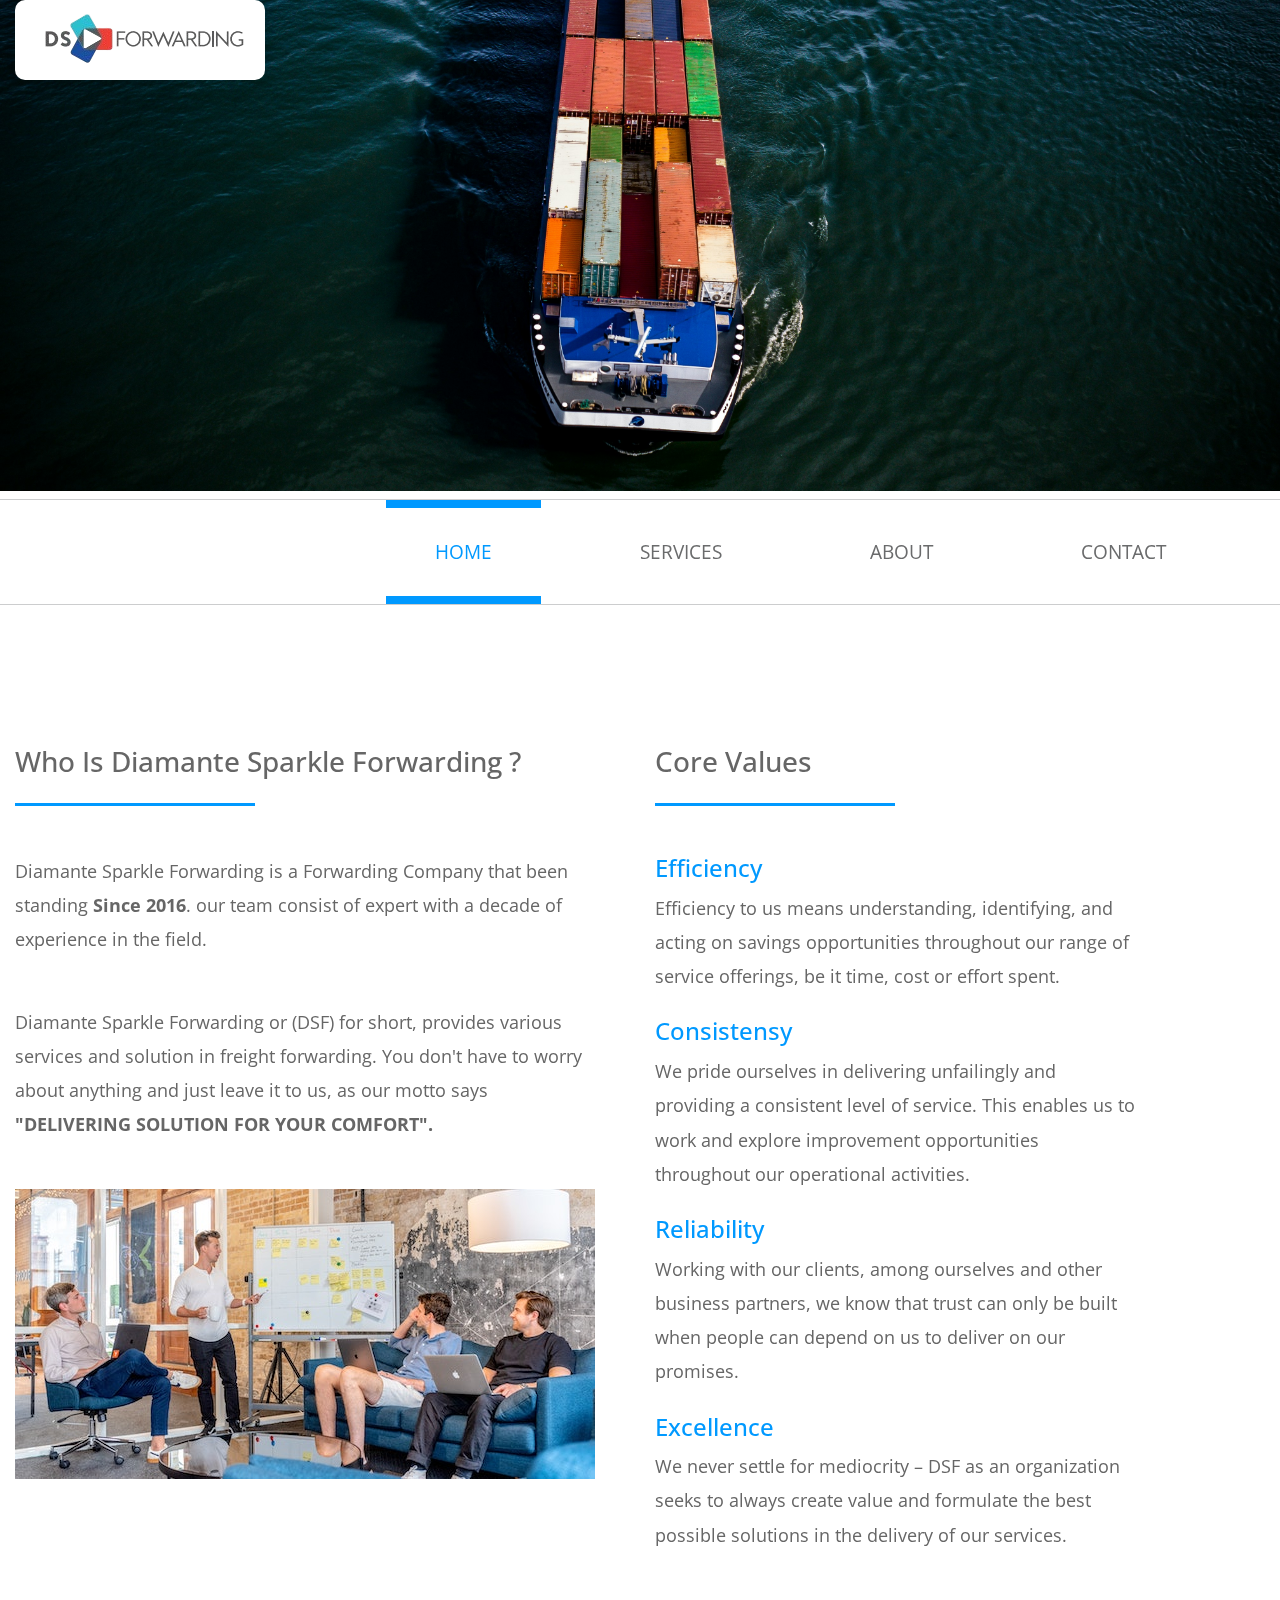
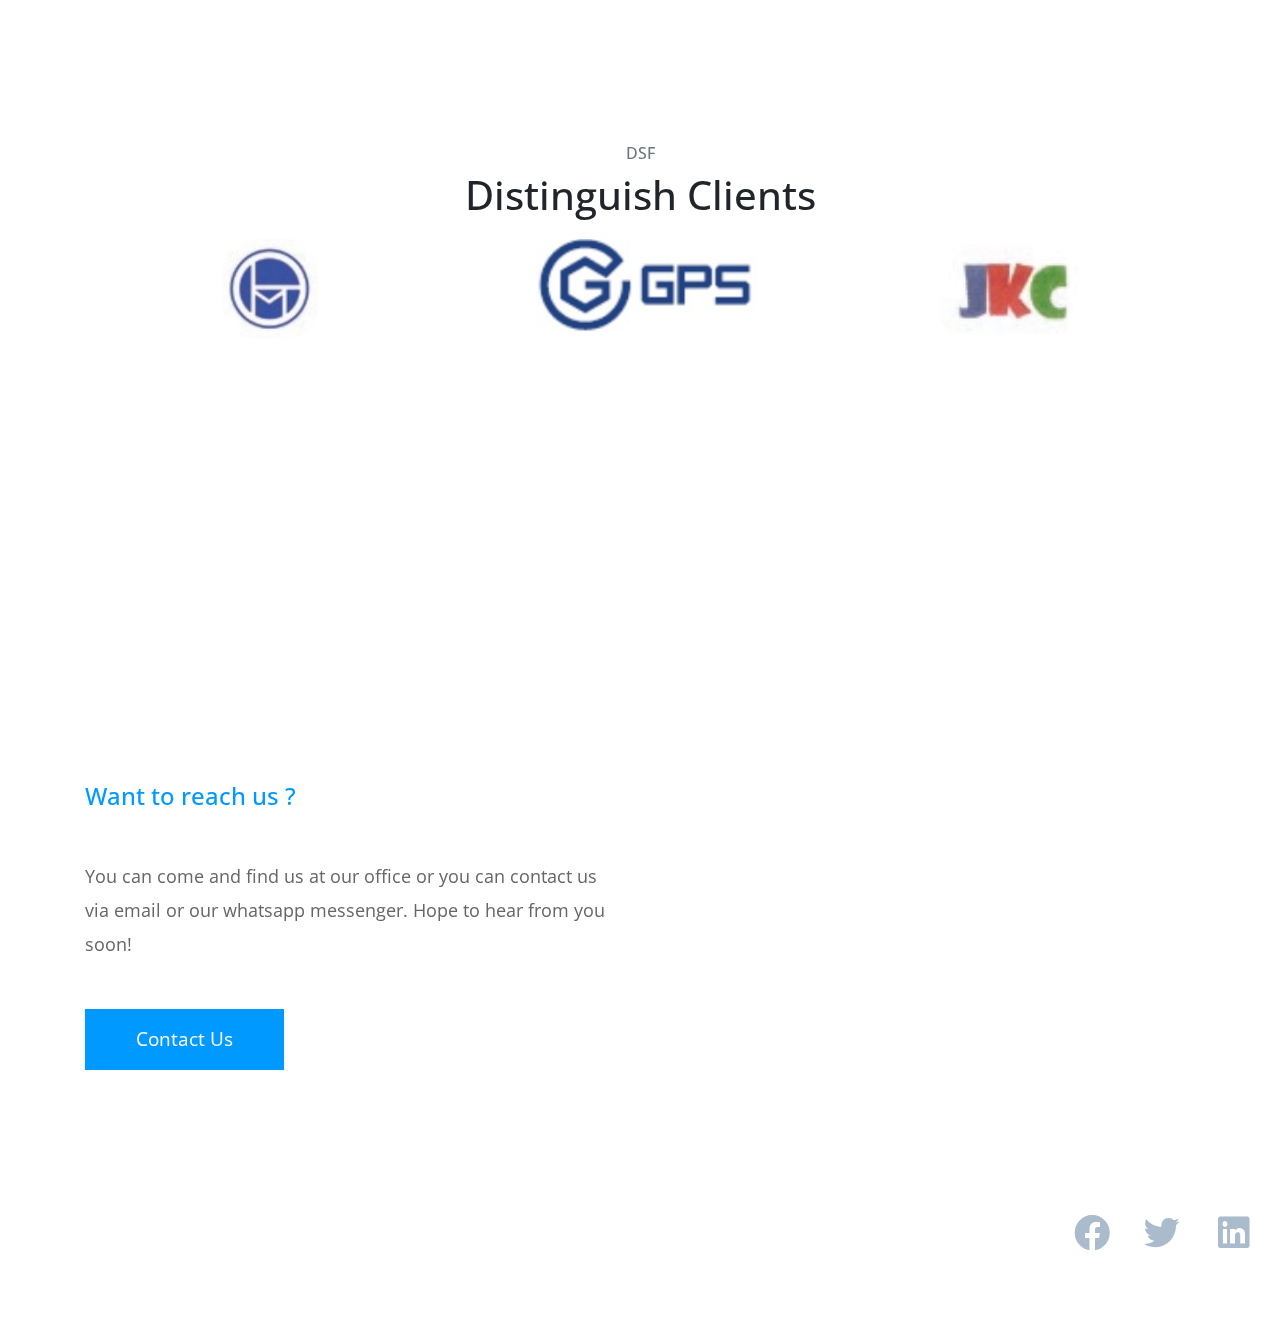
<file: index.html>
<!DOCTYPE html>
<html lang="en">

<head>
    <meta charset="UTF-8">
    <meta name="viewport" content="width=device-width, initial-scale=1.0">
    <meta http-equiv="X-UA-Compatible" content="ie=edge">
    <title>Diamante Sparkle Forwarding</title>
    <link href="https://fonts.googleapis.com/css?family=Open+Sans" rel="stylesheet" /> 
    <link href="css/bootstrap.min.css" rel="stylesheet" /> 
    <link href="fontawesome/css/all.min.css" rel="stylesheet" /> 
    <link href="css/style.css" rel="stylesheet" />
    <link rel="icon" type="image/png" href="logotitledsf.png">
    <link rel="stylesheet" href="https://cdnjs.cloudflare.com/ajax/libs/OwlCarousel2/2.3.4/assets/owl.carousel.min.css">
    <link rel="stylesheet" href="https://cdnjs.cloudflare.com/ajax/libs/OwlCarousel2/2.3.4/assets/owl.theme.default.min.css">
    <script src="https://cdnjs.cloudflare.com/ajax/libs/OwlCarousel2/2.3.4/owl.carousel.min.js"></script>
</head>
<body>
    <div id="parallax-1" class="parallax-window" data-parallax="scroll" data-image-src="img/bgfreight.jpg">
        <div class="container-fluid">
            <div class="row">
                <div class="col-12">
                    <div class="tm-logo">
                        <img src="img/logodsf.png" alt="Diamante Sparkle Forwarding" class="mr-2" />
                        <span class="text-uppercase tm-logo-text"></span>
                    </div>
                </div>
            </div>
        </div>
    </div>
    <div class="tm-nav-container-outer">
        <div class="container-fluid">
            <div class="row">
                <div class="col-12">
                    <nav class="navbar navbar-expand-lg" id="tm-main-nav">
                        <button class="navbar-toggler toggler-example" type="button" data-toggle="collapse" data-target="#navbar-nav" 
                            aria-controls="navbar-nav" aria-expanded="false" aria-label="Toggle navigation">
                            <span class="dark-blue-text"><i class="fas fa-bars"></i></span>
                        </button>
                        <div class="collapse navbar-collapse tm-nav" id="navbar-nav">
                            <ul class="navbar-nav ml-auto">
                                <li class="nav-item active">
                                    <a class="nav-link tm-nav-link" href="#">Home <span class="sr-only">(current)</span></a>
                                </li>
                                <li class="nav-item">
                                    <a class="nav-link tm-nav-link" href="services.html">Services</a>
                                </li>
                                <li class="nav-item">
                                    <a class="nav-link tm-nav-link" href="about.html">About</a>
                                </li>
                                <li class="nav-item">
                                    <a class="nav-link tm-nav-link" href="contact.html">Contact</a>
                                </li>
                            </ul>                            
                        </div>                        
                    </nav>
                </div>
            </div>
        </div>
    </div>

    <div class="container-fluid mt-7">
        <div class="row mb-6">
            <section class="col-lg-6 mb-lg-0 mb-5">
                <div class="tm-intro">
                    <h3 class="tm-title-gray mb-4">Who Is Diamante Sparkle Forwarding ?</h3>
                    <hr class="mb-5 tm-hr">
                    <p class="mb-5">Diamante Sparkle Forwarding is a Forwarding Company that been standing <b>Since 2016</b>. our team consist of expert with a decade of experience in the field.</p>
                    <p class="mb-5">Diamante Sparkle Forwarding or (DSF) for short, provides various services and solution in freight forwarding. You don't have to worry about anything and just leave it to us, as our motto says <b>"DELIVERING SOLUTION FOR YOUR COMFORT".</b></p>
                    <img src="img/biz-oriented-1.jpg" alt="Company Background Image" class="img-fluid tm-mb-3">
                </div>
            </section>
            <section class="col-lg-6">
                <h3 class="tm-title-gray mb-4">Core Values</h3>
                <hr class="mb-5 tm-hr">
                <div class="tm-strategy-box mb-2">
                    <div>
                        <h4 class="tm-text-primary">Efficiency</h4>
                        <p class="tm-strategy-text">Efficiency to us means understanding,
                            identifying, and acting on savings
                            opportunities throughout our range
                            of service offerings, be it time,
                            cost or effort spent.</p>
                    </div>
                </div>
                <div class="tm-strategy-box mb-2">
                    <div>
                        <h4 class="tm-text-primary">Consistensy</h4>
                        <p class="tm-strategy-text">We pride ourselves in delivering
                            unfailingly and providing a consistent
                            level of service. This enables us to work
                            and explore improvement opportunities
                            throughout our operational activities.</p>
                    </div>
                </div>
                <div class="tm-strategy-box mb-2">
                    <div>
                        <h4 class="tm-text-primary">Reliability</h4>
                        <p class="tm-strategy-text">Working with our clients, among
                            ourselves and other business partners,
                            we know that trust can only be built
                            when people can depend on us to
                            deliver on our promises. </p>
                    </div>
                </div>
                <div class="tm-strategy-box mb-2">
                    <div>
                        <h4 class="tm-text-primary">Excellence</h4>
                        <p class="tm-strategy-text">We never settle for mediocrity – DSF
                            as an organization seeks to always
                            create value and formulate the best
                            possible solutions in the delivery of
                            our services.</p>
                    </div>
                </div>
            </section>
        </div>
        <!-- testimonial -->
        <div class="row mb-7">
            <div class="container py-5">
              <div class="text-center">
                <h6 class="text-secondary text-uppercase">DSF</h6>
                <h1 class="mb-0">Distinguish Clients</h1>
              </div>
              <div class="owl-carousel testimonial-carousel">
                <div class="testimonial-item">
                  <img src="img/testimonial-1.jpg" alt="Testimonial 1">
                </div>
                <div class="testimonial-item">
                  <img src="img/testimonial-2.jpg" alt="Testimonial 2">
                </div>
                <div class="testimonial-item">
                  <img src="img/testimonial-3.jpg" alt="Testimonial 3">
                </div>
                <div class="testimonial-item">
                  <img src="img/testimonial-4.jpg" alt="Testimonial 4">
                </div>
                <div class="testimonial-item">
                  <img src="img/testimonial-5.jpg" alt="Testimonial 5">
                </div>
                <div class="testimonial-item">
                  <img src="img/testimonial-6.jpg" alt="Testimonial 6">
                </div>
                <div class="testimonial-item">
                  <img src="img/testimonial-7.jpg" alt="Testimonial 7">
                </div>
                <div class="testimonial-item">
                    <img src="img/testimonial-8.jpg" alt="Testimonial 8">
                </div>
                <div class="testimonial-item">
                    <img src="img/testimonial-9.jpg" alt="Testimonial 9">
                </div>
                <div class="testimonial-item">
                    <img src="img/testimonial-10.jpg" alt="Testimonial 10">
                </div>
                <div class="testimonial-item">
                    <img src="img/testimonial-11.jpg" alt="Testimonial 11">
                </div>
                <div class="testimonial-item">
                    <img src="img/testimonial-12.jpg" alt="Testimonial 12">
                </div>
              </div>
            </div>
          </div>
    </div>

    <div id="parallax-2" class="parallax-window parallax-window-2" data-parallax="scroll"
        data-image-src="img/bgparalax1.jpg">
        <div class="container-fluid">
            <div class="row">
                <div class="col-12">
                    <div class="tm-overlay tm-bg-white">
                        <h4 class="tm-text-primary mb-5">Want to reach us ?</h4>
                        <p class="mb-5">You can come and find us at our office or you can contact us via email or our whatsapp messenger. Hope to hear from you soon!</p>
                        <a href="contact.html" class="btn btn-primary">Contact Us</a>
                    </div>
                </div>
            </div>
        </div>
    </div>

    <footer class="container-fluid">
        <div class="row">
            <p class="col-lg-9 col-md-8 mb-5 mb-md-0">
                   <span class="tm-text-primary"></span> <a rel="nofollow" target="_parent" href="https://templatemo.com" class="tm-link-primary"></a>
            </p>
            <div class="col-lg-3 col-md-4 text-right">
                <a rel="nofollow" target="_blank" href="https://fb.com/templatemo" class="tm-social-link">
                    <i class="fab fa-facebook fa-2x tm-social-icon"></i>
                </a>
                <a href="https://twitter.com" class="tm-social-link">
                    <i class="fab fa-twitter fa-2x tm-social-icon"></i>
                </a>
                <a href="https://linkedin.com" class="tm-social-link">
                    <i class="fab fa-linkedin fa-2x tm-social-icon"></i>
                </a>
            </div>
        </div>
    </footer>

    <script src="js/jquery-3.4.1.min.js"></script>
    <script src="js/bootstrap.min.js"></script>
    <script src="js/parallax.min.js"></script> <!-- https://pixelcog.github.io/parallax.js/ -->
    <script src="js/script.js"></script>
    <script src="js/owl.carousel.min.js"></script>
    <script>
        $(document).ready(function () {
            $('#parallax-1').parallax({ imageSrc: 'img/biz-oriented-header.jpg' });
            $('#parallax-2').parallax({ imageSrc: 'img/biz-oriented-footer.jpg' });
            $(".testimonial-carousel").owlCarousel({
                autoplay: true,
                smartSpeed: 1000,
                center: true,
                dots: true,
                loop: true,
                responsive: {
                    0:{
                        items:1
                    },
                    768:{
                        items:2
                    },
                    992:{
                        items:3
                    }
                }
            });
        });
    </script>
</body>

</html>
</file>
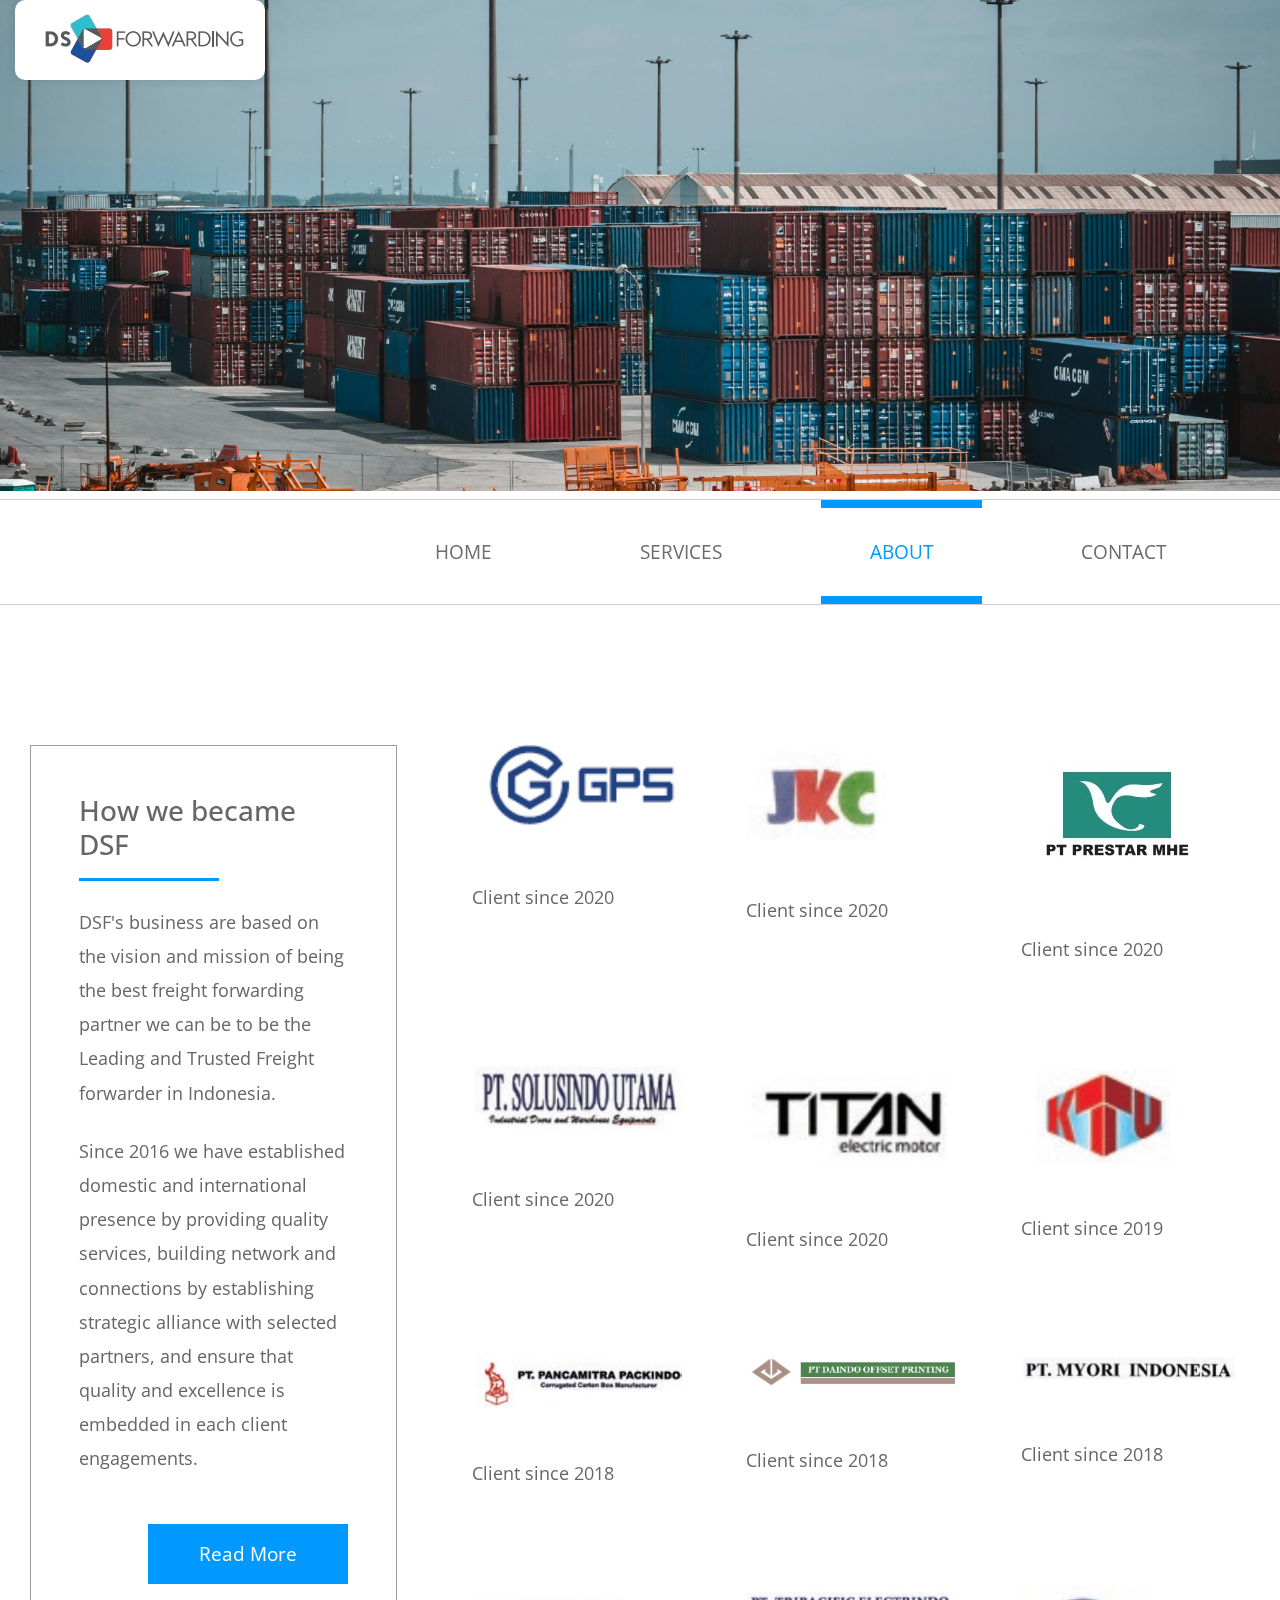
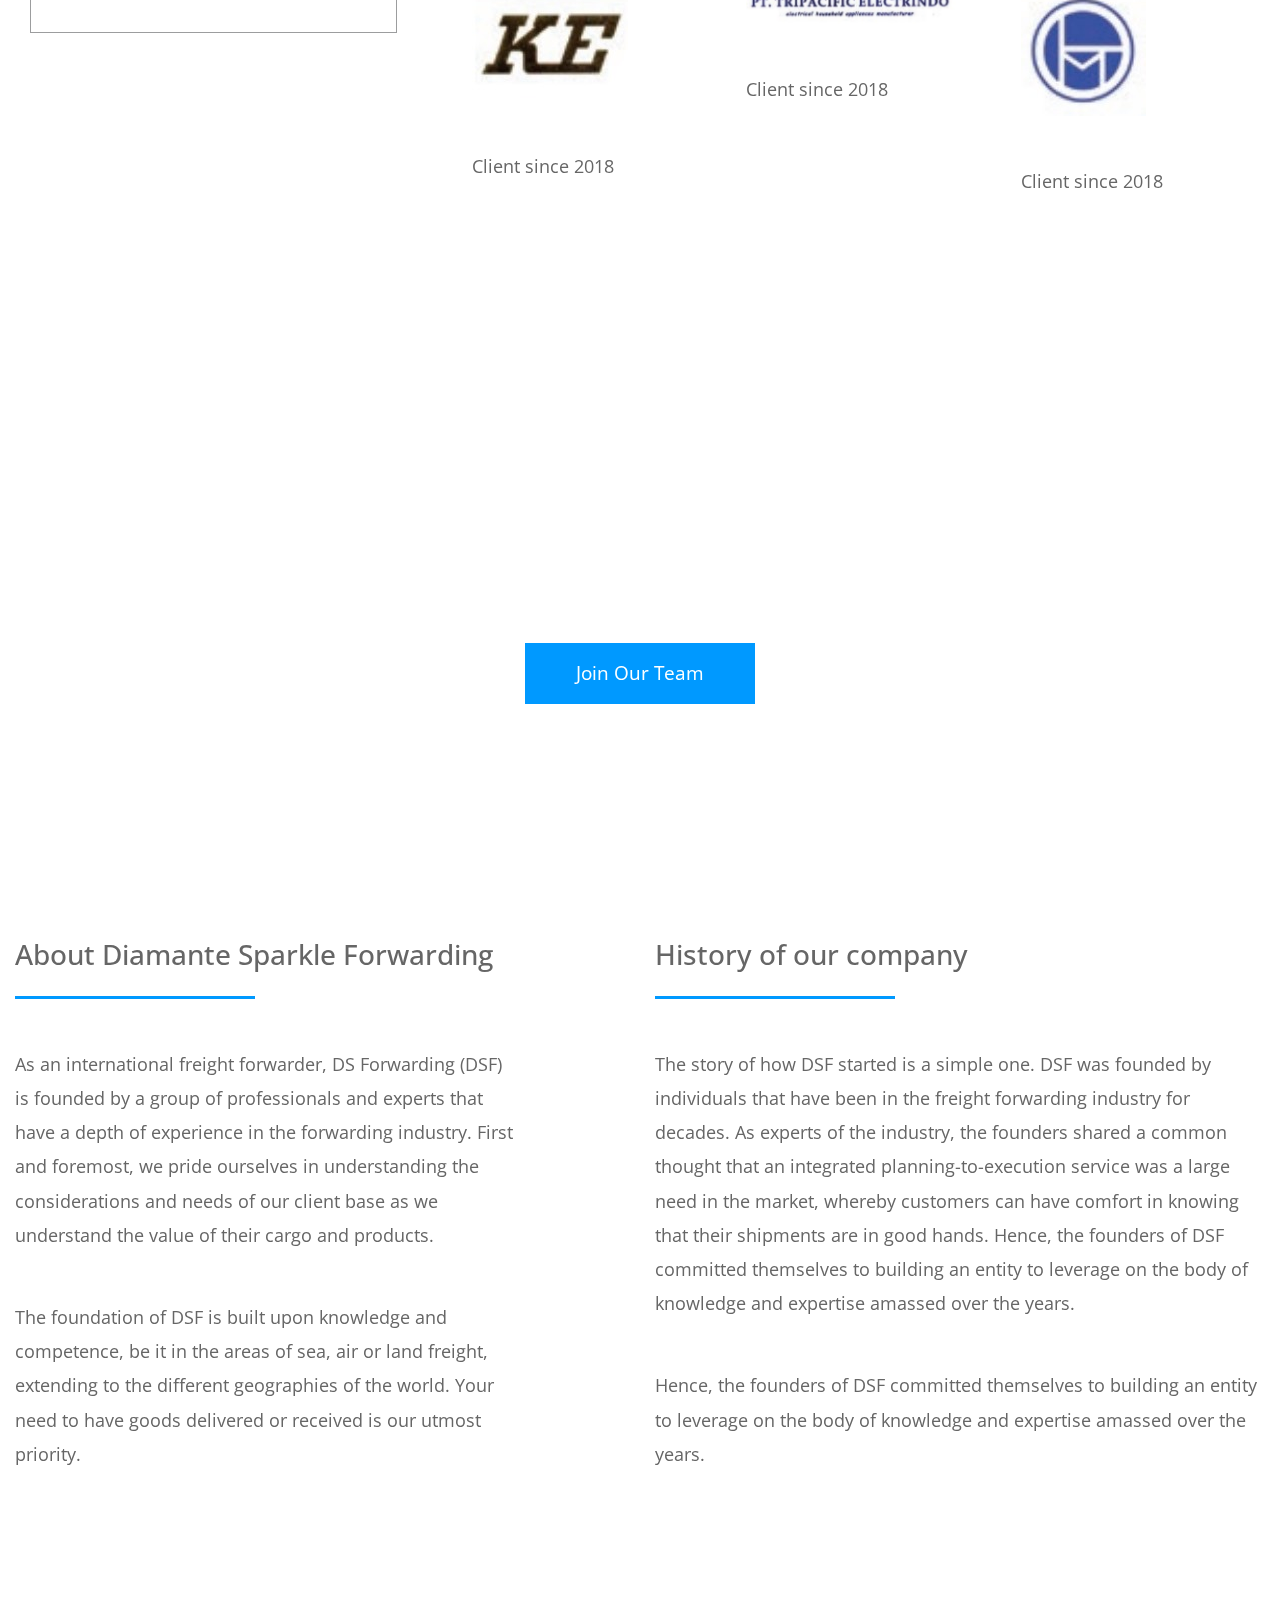
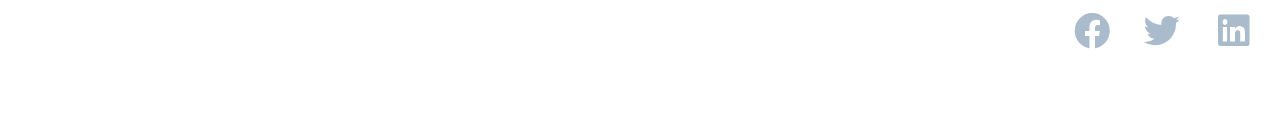
<file: about.html>
<!DOCTYPE html>
<html lang="en">

<head>
    <meta charset="UTF-8">
    <meta name="viewport" content="width=device-width, initial-scale=1.0">
    <meta http-equiv="X-UA-Compatible" content="ie=edge">
    <title>Diamante Sparkle Forwarding</title>
    <link href="https://fonts.googleapis.com/css?family=Open+Sans:300,400,600" rel="stylesheet" /> <!-- https://fonts.google.com/ -->    
    <link href="css/bootstrap.min.css" rel="stylesheet" /> <!-- https://getbootstrap.com/ -->
    <link href="fontawesome/css/all.min.css" rel="stylesheet" /> <!-- https://fontawesome.com/ -->
    <link href="css/style.css" rel="stylesheet" />
    <link rel="icon" type="image/png" href="logotitledsf.png">
    <link rel="stylesheet" href="https://cdnjs.cloudflare.com/ajax/libs/OwlCarousel2/2.3.4/assets/owl.carousel.min.css">
    <link rel="stylesheet" href="https://cdnjs.cloudflare.com/ajax/libs/OwlCarousel2/2.3.4/assets/owl.theme.default.min.css">
    <script src="https://cdnjs.cloudflare.com/ajax/libs/OwlCarousel2/2.3.4/owl.carousel.min.js"></script>
</head>

<body>
    <div id="parallax-1" class="parallax-window" data-parallax="scroll" data-image-src="img/bgfreight3.jpg">
        <div class="container-fluid">
            <div class="row">
                <div class="col-12">
                    <div class="tm-logo">
                        <img src="img/logodsf.png" alt="Diamante Sparkle Forwarding" class="mr-2" />
                        <span class="text-uppercase tm-logo-text"></span>
                    </div>
                </div>
            </div>
        </div>
    </div>
    <div class="tm-nav-container-outer">
        <div class="container-fluid">
            <div class="row">
                <div class="col-12">
                    <nav class="navbar navbar-expand-lg" id="tm-main-nav">
                        <button class="navbar-toggler toggler-example" type="button" data-toggle="collapse"
                            data-target="#navbar-nav" aria-controls="navbar-nav" aria-expanded="false"
                            aria-label="Toggle navigation">
                            <span class="dark-blue-text"><i class="fas fa-bars"></i></span>
                        </button>
                        <div class="collapse navbar-collapse tm-nav" id="navbar-nav">
                            <ul class="navbar-nav ml-auto">
                                <li class="nav-item">
                                    <a class="nav-link tm-nav-link" href="index.html">Home</a>
                                </li>
                                <li class="nav-item">
                                    <a class="nav-link tm-nav-link" href="services.html">Services</a>
                                </li>
                                <li class="nav-item active">
                                    <a class="nav-link tm-nav-link" href="about.html">About <span class="sr-only">(current)</span></a>
                                </li>
                                <li class="nav-item">
                                    <a class="nav-link tm-nav-link" href="contact.html">Contact</a>
                                </li>
                            </ul>
                        </div>
                    </nav>
                </div>
            </div>
        </div>
    </div>
    <div class="container-fluid mt-7">
        <div class="row mb-4">
          <div class="col-lg-4 mb-8 tm-px-3">
            <div class="tm-box-bordered p-5">
              <h3 class="tm-title-gray mb-3">How we became DSF</h3>
              <hr class="mb-4 tm-hr tm-hr-s">
              <p class="mb-4">DSF's business are based on the  vision and mission of being the best freight forwarding partner we can be
                to be the Leading and Trusted Freight forwarder in Indonesia.</p>
              <p class="mb-5">Since 2016 we have established domestic and international presence by providing quality services, 
                building network and connections by establishing strategic alliance with selected partners, 
                and ensure that quality and excellence is embedded in each client engagements.</p>
              <div class="text-right">
                <a href="dsfcompro.pdf" target="_blank" class="btn btn-primary">Read More</a>
              </div>
            </div>
          </div>
          <div class="col-lg-8 mb-8 tm-px-3">
            <div class="row">
              <div class="col-lg-4 col-md-6 mb-8 tm-px-3">
                <figure class="tm-about-person-layout">
                  <img src="img/testimonial-1.jpg" alt="Image" class="img-fluid mb-5">
                  <figcaption>
                    <p>Client since 2020</p>
                  </figcaption>
                </figure>
              </div>
              <div class="col-lg-4 col-md-6 mb-8 tm-px-3">
                <figure class="tm-about-person-layout">
                  <img src="img/testimonial-2.jpg" alt="Image" class="img-fluid mb-5">
                  <figcaption>
                    <p>Client since 2020</p>
                  </figcaption>
                </figure>
              </div>
              <div class="col-lg-4 col-md-6 mb-8 tm-px-3">
                <figure class="tm-about-person-layout">
                  <img src="img/testimonial-3.jpg" alt="Image" class="img-fluid mb-5">
                  <figcaption>
                    <p>Client since 2020</p>
                  </figcaption>
                </figure>
              </div>
              <div class="col-lg-4 col-md-6 mb-8 tm-px-3">
                <figure class="tm-about-person-layout">
                  <img src="img/testimonial-4.jpg" alt="Image" class="img-fluid mb-5">
                  <figcaption>
                    <p>Client since 2020</p>
                  </figcaption>
                </figure>
              </div>
              <div class="col-lg-4 col-md-6 mb-8 tm-px-3">
                <figure class="tm-about-person-layout">
                  <img src="img/testimonial-5.jpg" alt="Image" class="img-fluid mb-5">
                  <figcaption>
                    <p>Client since 2020</p>
                  </figcaption>
                </figure>
              </div>
              <div class="col-lg-4 col-md-6 mb-8 tm-px-3">
                <figure class="tm-about-person-layout">
                  <img src="img/testimonial-6.jpg" alt="Image" class="img-fluid mb-5">
                  <figcaption>
                    <p>Client since 2019</p>
                  </figcaption>
                </figure>
              </div>
              <div class="col-lg-4 col-md-6 mb-8 tm-px-3">
                <figure class="tm-about-person-layout">
                  <img src="img/testimonial-7.jpg" alt="Image" class="img-fluid mb-5">
                  <figcaption>
                    <p>Client since 2018</p>
                  </figcaption>
                </figure>
              </div>
              <div class="col-lg-4 col-md-6 mb-8 tm-px-3">
                <figure class="tm-about-person-layout">
                  <img src="img/testimonial-8.jpg" alt="Image" class="img-fluid mb-5">
                  <figcaption>
                    <p>Client since 2018</p>
                  </figcaption>
                </figure>
              </div>
              <div class="col-lg-4 col-md-6 mb-8 tm-px-3">
                <figure class="tm-about-person-layout">
                  <img src="img/testimonial-9.jpg" alt="Image" class="img-fluid mb-5">
                  <figcaption>
                    <p>Client since 2018</p>
                  </figcaption>
                </figure>
              </div>
              <div class="col-lg-4 col-md-6 mb-8 tm-px-3">
                <figure class="tm-about-person-layout">
                  <img src="img/testimonial-10.jpg" alt="Image" class="img-fluid mb-5">
                  <figcaption>
                    <p>Client since 2018</p>
                  </figcaption>
                </figure>
              </div>
              <div class="col-lg-4 col-md-6 mb-8 tm-px-3">
                <figure class="tm-about-person-layout">
                  <img src="img/testimonial-11.jpg" alt="Image" class="img-fluid mb-5">
                  <figcaption>
                    <p>Client since 2018</p>
                  </figcaption>
                </figure>
              </div>
              <div class="col-lg-4 col-md-6 mb-8 tm-px-3">
                <figure class="tm-about-person-layout">
                  <img src="img/testimonial-12.jpg" alt="Image" class="img-fluid mb-5">
                  <figcaption>
                    <p>Client since 2018</p>
                  </figcaption>
                </figure>
              </div>
              <!-- Add more client items here -->
            </div>
          </div>
        </div>
      </div>
    <div id="parallax-3" class="parallax-window parallax-window-2" data-parallax="scroll"
        data-image-src="img/biz-oriented-footer-3.jpg">
        <div class="container-fluid">
            <div class="row">
                <div class="col-12">
                    <div class="tm-overlay p-5 mx-auto text-center">
                        <p class="mb-5 text-white">DS Forwarding is established to
                            fulfill the clients’ shipping needs –
                            with logistics solutions created to
                            deliver the highest degree of
                            comfort, knowing that your
                            shipment is safely on its way.</p>
                        <a href="#" class="btn btn-primary">Join Our Team</a>
                    </div>
                </div>
            </div>
        </div>
    </div>

    <div class="container-fluid mt-7">
        <div class="row">
            <div class="col-lg-5 col-md-6 mb-4">
                <h3 class="tm-title-gray mb-4">About Diamante Sparkle Forwarding</h3>
                <hr class="mb-5 tm-hr">
                <p class="mb-5">
                    As an international freight forwarder, DS Forwarding
                    (DSF) is founded by a group of professionals and
                    experts that have a depth of experience in the
                    forwarding industry. First and foremost, we pride
                    ourselves in understanding the considerations and
                    needs of our client base as we understand the value
                    of their cargo and products.  
                </p>
                <p class="mb-5">
                    The foundation of DSF is built upon knowledge and
competence, be it in the areas of sea, air or land
freight, extending to the different geographies of
the world. Your need to have goods delivered or
received is our utmost priority.
                </p>
            </div>
            <div class="col-lg-6 col-md-6 mb-4 mr-0 ml-auto">
                <h3 class="tm-title-gray mb-4">History of our company</h3>
                <hr class="mb-5 tm-hr">
                <p class="mb-5">
                    The story of how DSF started is a simple one. DSF was founded by individuals
                    that have been in the freight forwarding industry for decades. As experts of
                    the industry, the founders shared a common thought that an integrated
                    planning-to-execution service was a large need in the market, whereby
                    customers can have comfort in knowing that their shipments are in good
                    hands. Hence, the founders of DSF committed themselves to building an entity
                    to leverage on the body of knowledge and expertise amassed over the years. 
                </p>
                <p class="mb-5">
                    Hence, the founders of DSF committed themselves to building an entity
                    to leverage on the body of knowledge and expertise amassed over the years. 
                </p>
                </p>
            </div>
        </div>
    </div>

    <footer class="container-fluid">
        <div class="row">
            <p class="col-lg-9 col-md-8 mb-5 mb-md-0">
                   <span class="tm-text-primary"></span> <a rel="nofollow" target="_parent" href="https://templatemo.com" class="tm-link-primary"></a>
            </p>
            <div class="col-lg-3 col-md-4 text-right">
                <a rel="nofollow" target="_blank" href="https://fb.com/templatemo" class="tm-social-link">
                    <i class="fab fa-facebook fa-2x tm-social-icon"></i>
                </a>
                <a href="https://twitter.com" class="tm-social-link">
                    <i class="fab fa-twitter fa-2x tm-social-icon"></i>
                </a>
                <a href="https://linkedin.com" class="tm-social-link">
                    <i class="fab fa-linkedin fa-2x tm-social-icon"></i>
                </a>
            </div>
        </div>
    </footer>

    <script src="js/jquery-3.4.1.min.js"></script>
    <script src="js/bootstrap.min.js"></script>
    <script src="js/parallax.min.js"></script> <!-- https://pixelcog.github.io/parallax.js/ -->
    <script src="js/script.js"></script>
    <script src="https://cdnjs.cloudflare.com/ajax/libs/OwlCarousel2/2.3.4/owl.carousel.min.js"></script>
    <script>
        $(document).ready(function () {
            $('#parallax-1').parallax({ imageSrc: 'img/biz-oriented-header.jpg' });
            $('#parallax-3').parallax({ imageSrc: 'img/biz-oriented-footer-3.jpg' });
            $(".testimonial-carousel").owlCarousel({
                autoplay: true,
                smartSpeed: 1000,
                center: true,
                dots: true,
                loop: true,
                responsive: {
                    0:{
                        items:1
                    },
                    768:{
                        items:2
                    },
                    992:{
                        items:3
                    }
                }
            });
        });
    </script>
</body>
</html>
</file>
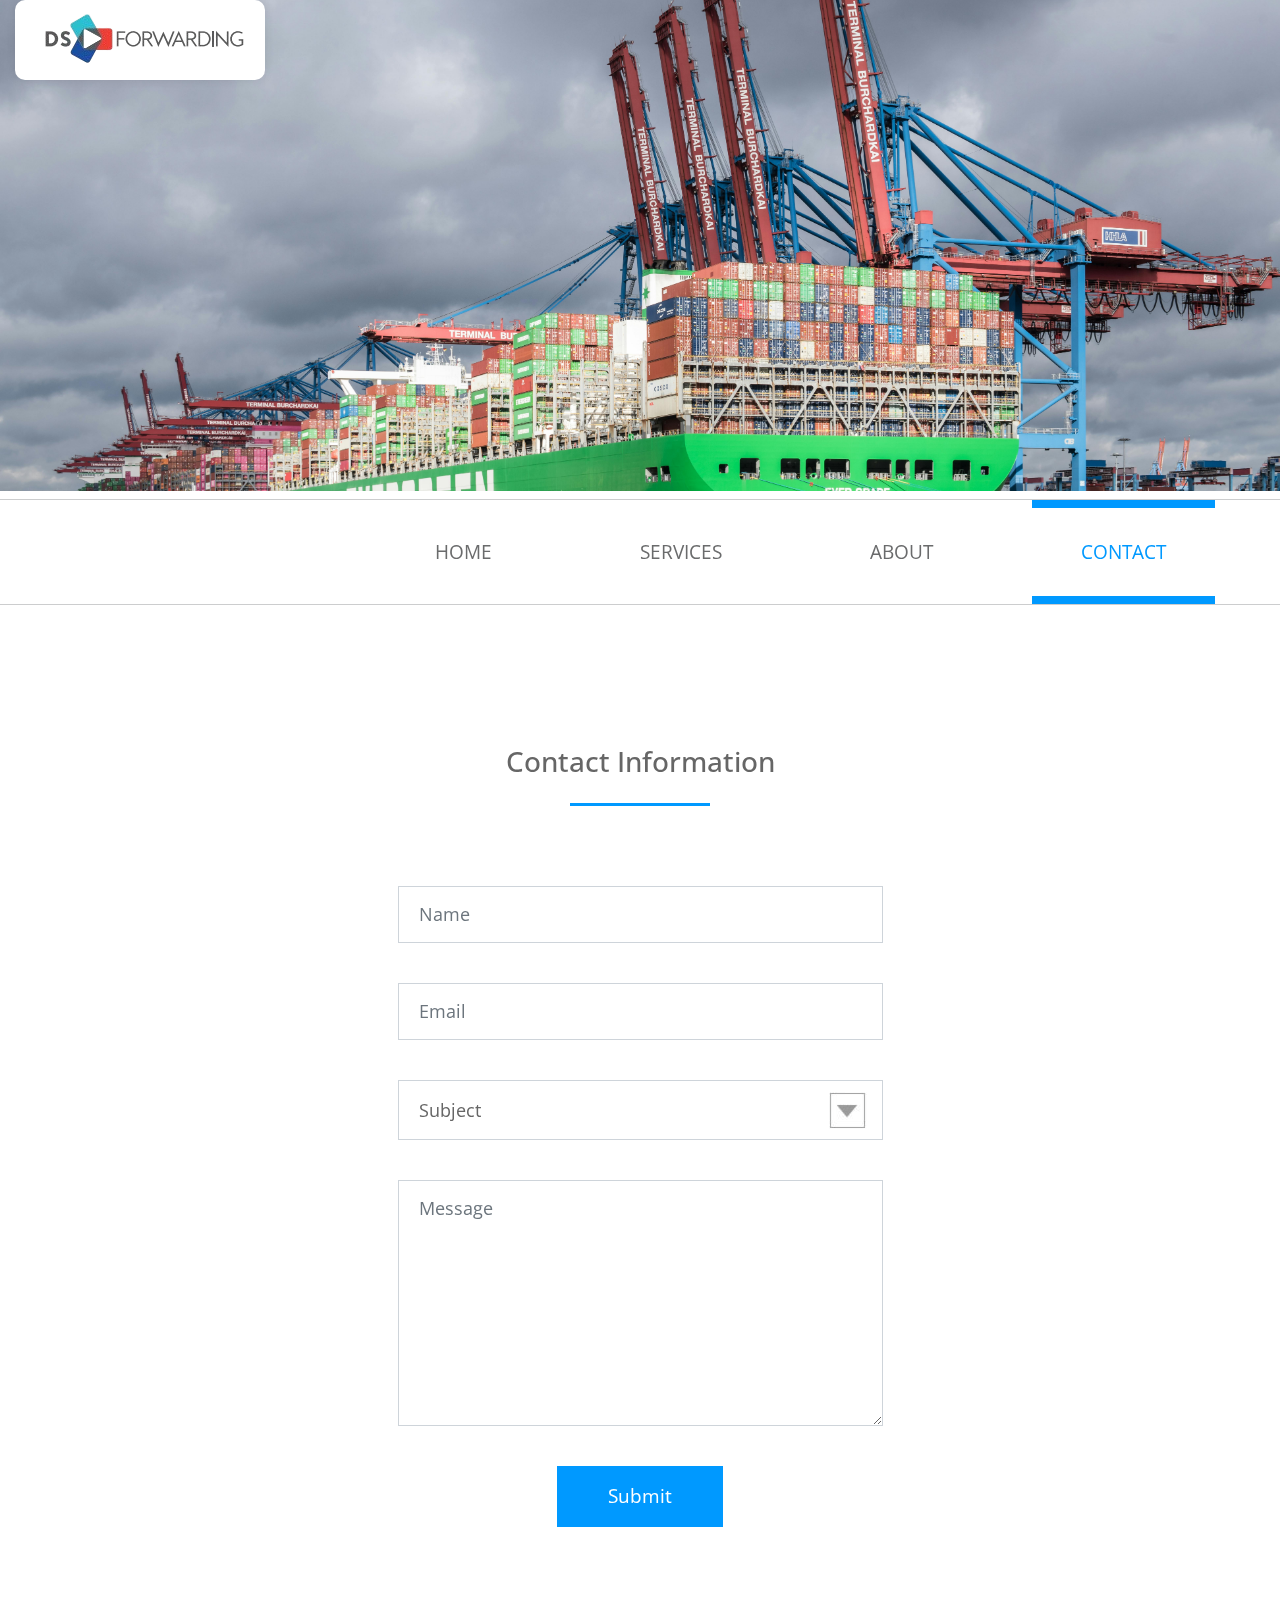
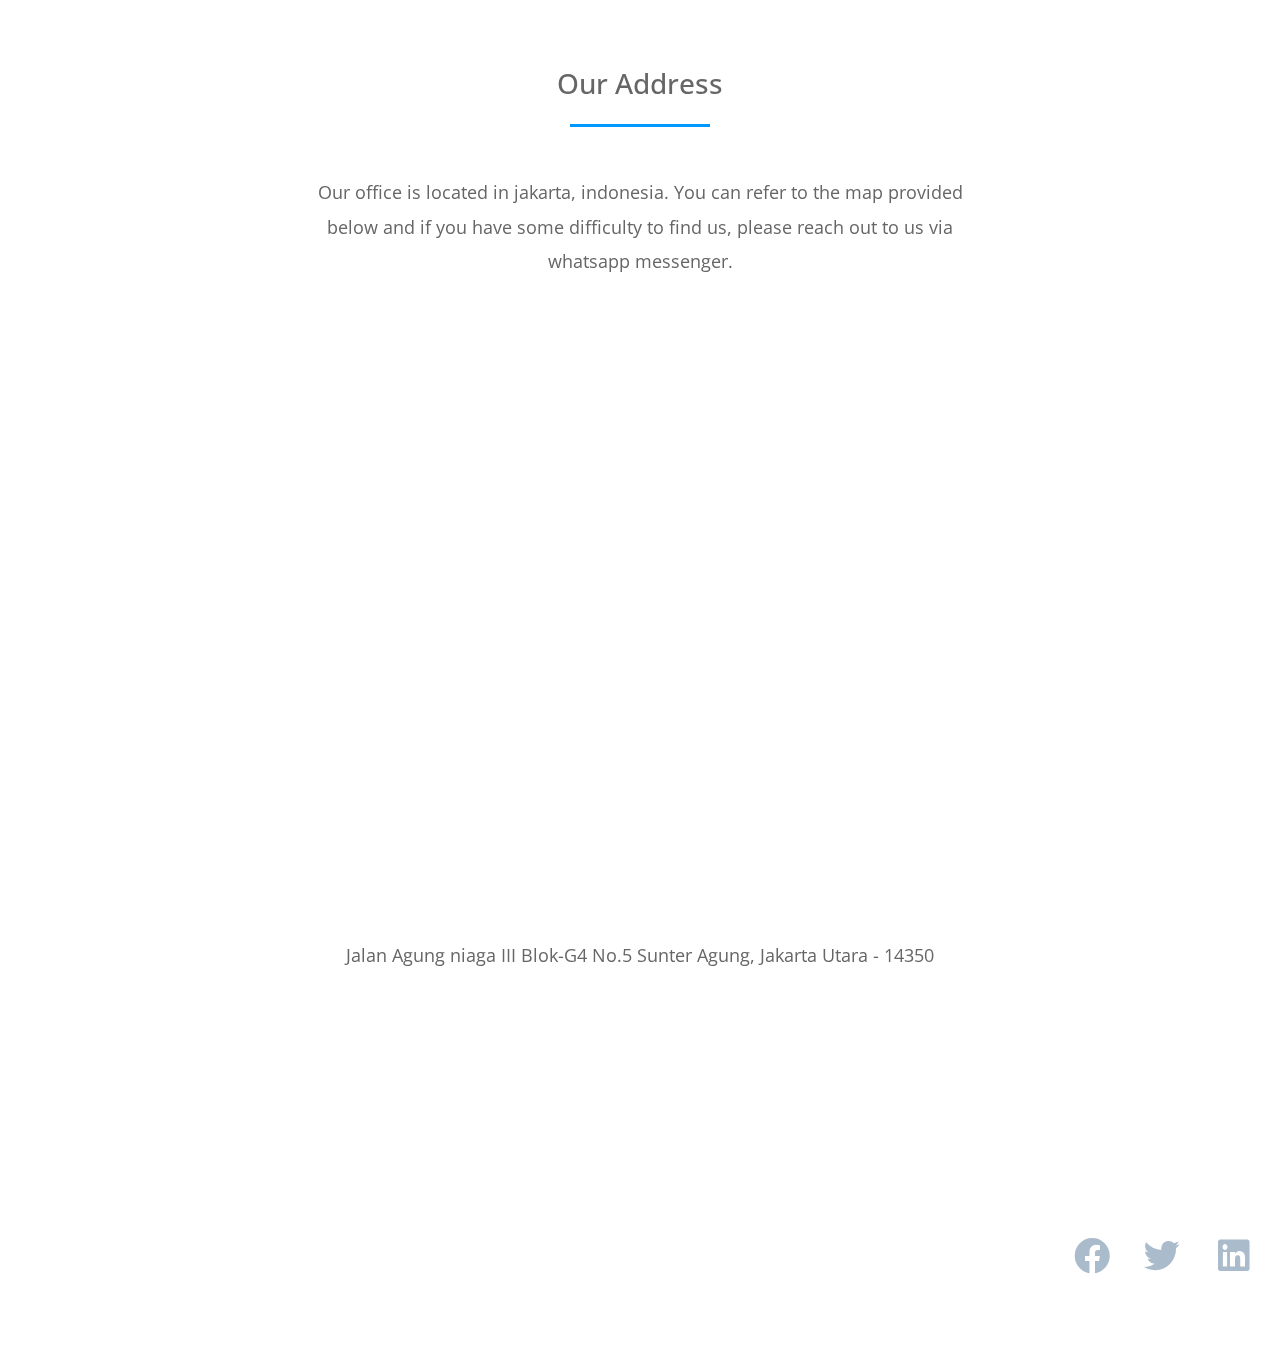
<file: contact.html>
<!DOCTYPE html>
<html lang="en">

<head>
    <meta charset="UTF-8">
    <meta name="viewport" content="width=device-width, initial-scale=1.0">
    <meta http-equiv="X-UA-Compatible" content="ie=edge">
    <title>Diamante Sparkle Forwarding</title>
    <link href="https://fonts.googleapis.com/css?family=Open+Sans:300,400,600" rel="stylesheet" /> <!-- https://fonts.google.com/ -->    
    <link href="css/bootstrap.min.css" rel="stylesheet" /> <!-- https://getbootstrap.com/ -->
    <link href="fontawesome/css/all.min.css" rel="stylesheet" /> <!-- https://fontawesome.com/ -->
    <link href="css/style.css" rel="stylesheet" />
    <link rel="icon" type="image/png" href="logotitledsf.png">
</head>

<body>
    <div id="parallax-1" class="parallax-window" data-parallax="scroll" data-image-src="img/bgfreight4.jpg">
        <div class="container-fluid">
            <div class="row">
                <div class="col-12">
                    <div class="tm-logo">
                        <img src="img/logodsf.png" alt="Diamante Sparkle Forwarding" class="mr-2" />
                        <span class="text-uppercase tm-logo-text"></span>
                    </div>
                </div>
            </div>
        </div>
    </div>
    <div class="tm-nav-container-outer">
        <div class="container-fluid">
            <div class="row">
                <div class="col-12">
                    <nav class="navbar navbar-expand-lg" id="tm-main-nav">
                        <button class="navbar-toggler toggler-example" type="button" data-toggle="collapse"
                            data-target="#navbar-nav" aria-controls="navbar-nav" aria-expanded="false"
                            aria-label="Toggle navigation">
                            <span class="dark-blue-text"><i class="fas fa-bars"></i></span>
                        </button>
                        <div class="collapse navbar-collapse tm-nav" id="navbar-nav">                            
                            <ul class="navbar-nav ml-auto">
                                <li class="nav-item">
                                    <a class="nav-link tm-nav-link" href="index.html">Home</a>
                                </li>
                                <li class="nav-item">
                                    <a class="nav-link tm-nav-link" href="services.html">Services</a>
                                </li>
                                <li class="nav-item">
                                    <a class="nav-link tm-nav-link" href="about.html">About</a>
                                </li>
                                <li class="nav-item active">
                                    <a class="nav-link tm-nav-link" href="contact.html">Contact <span class="sr-only">(current)</span></a>
                                </li>
                            </ul>
                        </div>
                    </nav>
                </div>
            </div>
        </div>
    </div>

    <div class="container-fluid mt-7 mb-25">
        <div class="row">
            <div class="col-12">
                <section class="tm-contact-form-box mx-auto mb-7">
                    <h3 class="tm-title-gray mb-4 text-center">Contact Information</h3>
                    <hr class="mb-8 tm-hr tm-hr-s mx-auto">
                    <form id="contact-form" action="" method="POST" class="tm-contact-form">
                        <div class="form-group">
                            <input type="text" name="name" class="form-control rounded-0" placeholder="Name" required />
                        </div>
                        <div class="form-group">
                            <input type="email" name="email" class="form-control rounded-0" placeholder="Email" required />
                        </div>
                        <div class="form-group">
                            <select class="form-control" id="contact-select" name="inquiry">
                                <option value="-">Subject</option>
                                <option value="sales">Sales &amp; Marketing</option>
                                <option value="creative">Creative Design</option>
                                <option value="uiux">UI / UX</option>
                            </select>
                        </div>
                        <div class="form-group">
                            <textarea rows="8" name="message" class="form-control rounded-0" placeholder="Message" required=></textarea>
                        </div>

                        <div class="form-group mb-0">
                            <button type="submit" class="btn btn-primary rounded-0 d-block mx-auto">Submit</button>
                        </div>
                    </form>
                </section>
                <section class="tm-address-box mx-auto">
                    <h3 class="tm-title-gray mb-4 text-center">Our Address</h3>
                    <hr class="mb-5 tm-hr tm-hr-s mx-auto">
                    <p class="mb-8 mx-auto text-center tm-address-text">Our office is located in jakarta, indonesia. You can refer to the map provided below and if you have some difficulty to find us, please reach out to us via whatsapp messenger.</p>
                    <div class="mapouter mb-60">
                        <div class="gmap_canvas">
                            <iframe width="100%" height="520" id="gmap_canvas"
                                src="https://www.google.com/maps/embed?pb=!1m18!1m12!1m3!1d3966.941164475914!2d106.86628007453014!3d-6.138606860179268!2m3!1f0!2f0!3f0!3m2!1i1024!2i768!4f13.1!3m3!1m2!1s0x2e69f57ec5637fd3%3A0xc4a8955951266a7!2sJl.%20Agung%20Niaga%20III%20Blok%20G4%20No.7%2C%20RT.14%2FRW.13%2C%20Sunter%20Agung%2C%20Kec.%20Tj.%20Priok%2C%20Jkt%20Utara%2C%20Daerah%20Khusus%20Ibukota%20Jakarta%2014350!5e0!3m2!1sen!2sid!4v1728037641032!5m2!1sen!2sid"
                                frameborder="0" scrolling="no" marginheight="0" marginwidth="0"></iframe>
                        </div>
                    </div>
                    <p class="mx-auto text-center tm-address-text">Jalan Agung niaga III Blok-G4 No.5 Sunter Agung, Jakarta Utara - 14350</p>
                </section>
            </div>
        </div>
    </div>

    <footer class="container-fluid">
        <div class="row">
            <p class="col-lg-9 col-md-8 mb-5 mb-md-0">
                 <span class="tm-text-primary"></span> <a rel="nofollow" target="_parent" href="https://templatemo.com" class="tm-link-primary"></a>
            </p>
            <div class="col-lg-3 col-md-4 text-right">
                <a rel="nofollow" target="_blank" href="https://fb.com/templatemo" class="tm-social-link">
                    <i class="fab fa-facebook fa-2x tm-social-icon"></i>
                </a>
                <a href="https://twitter.com" class="tm-social-link">
                    <i class="fab fa-twitter fa-2x tm-social-icon"></i>
                </a>
                <a href="https://linkedin.com" class="tm-social-link">
                    <i class="fab fa-linkedin fa-2x tm-social-icon"></i>
                </a>
            </div>
        </div>
    </footer>

    <script src="js/jquery-3.4.1.min.js"></script>
    <script src="js/bootstrap.min.js"></script>
    <script src="js/parallax.min.js"></script> <!-- https://pixelcog.github.io/parallax.js/ -->
    <script src="js/script.js"></script>
    <script>
        $(document).ready(function () {
            $('#parallax-1').parallax({ imageSrc: 'img/biz-oriented-header.jpg' });
        });
    </script>
</body>
</html>
</file>
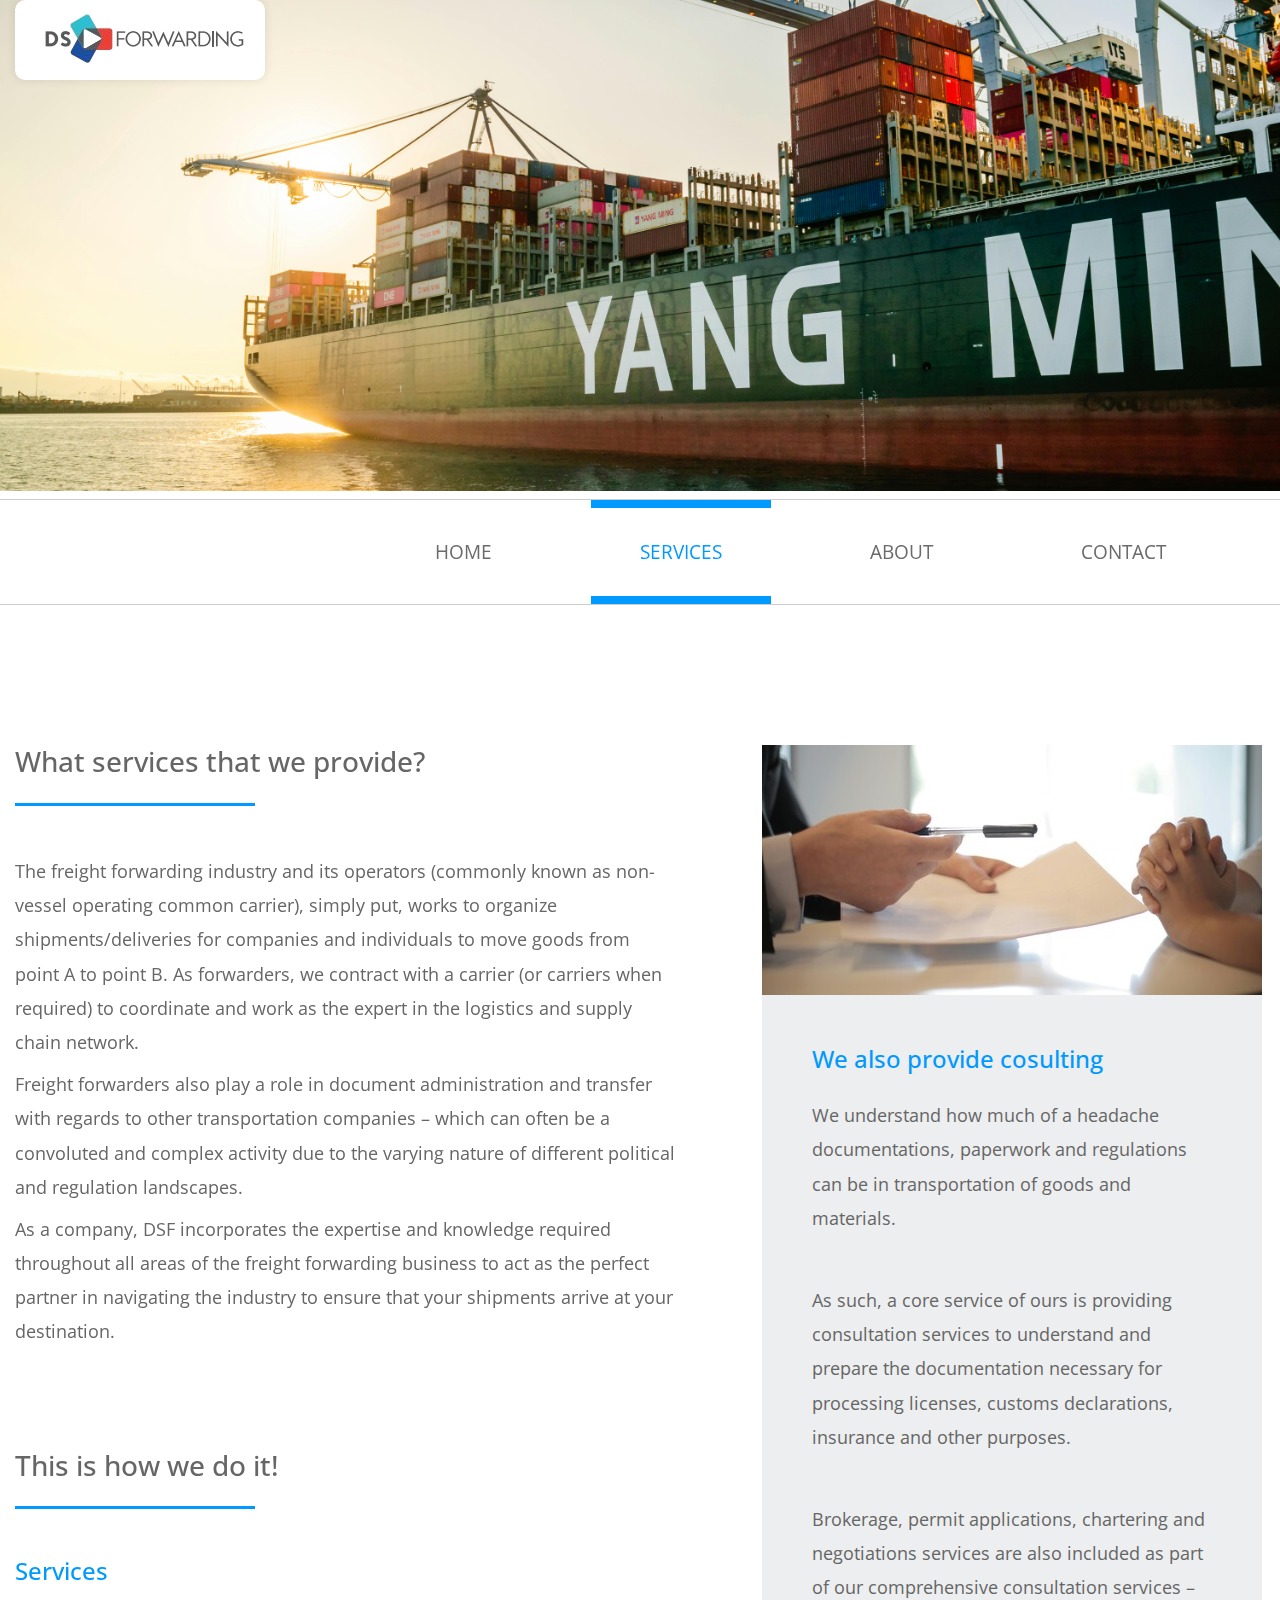
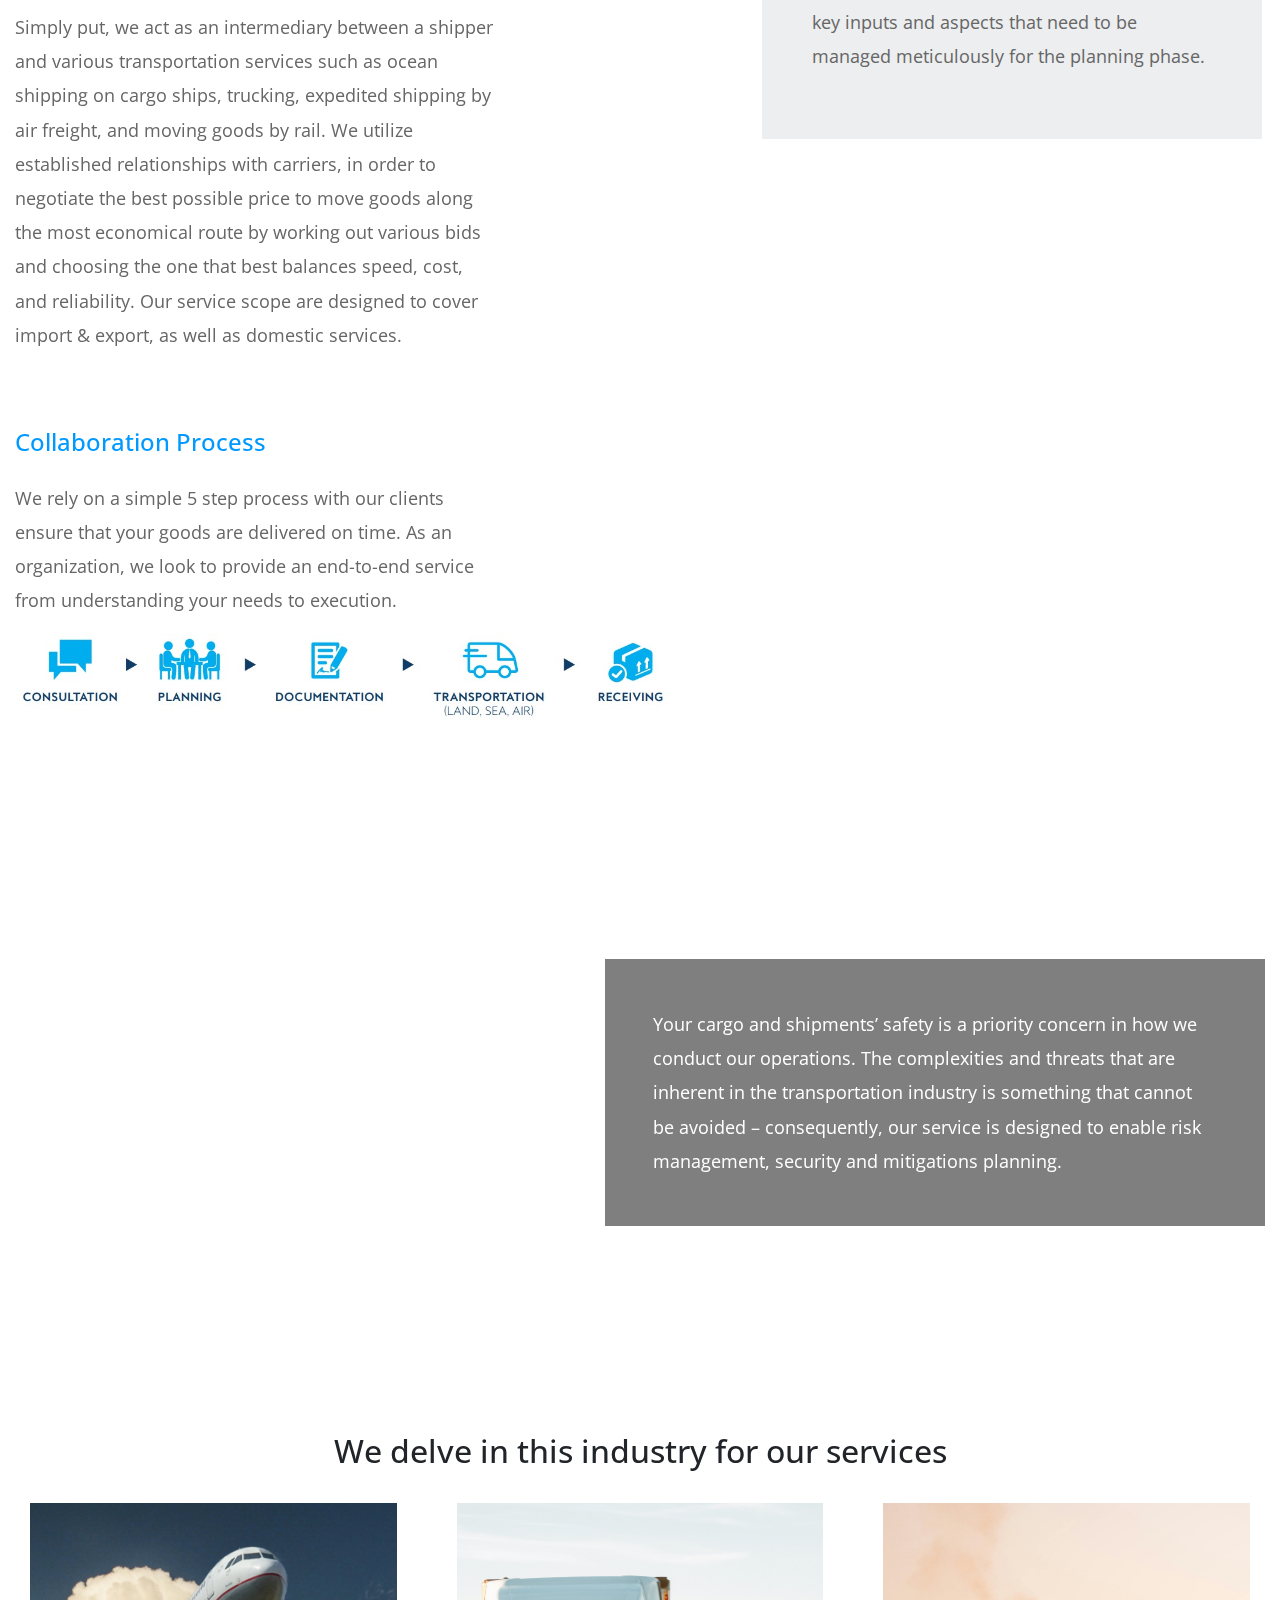
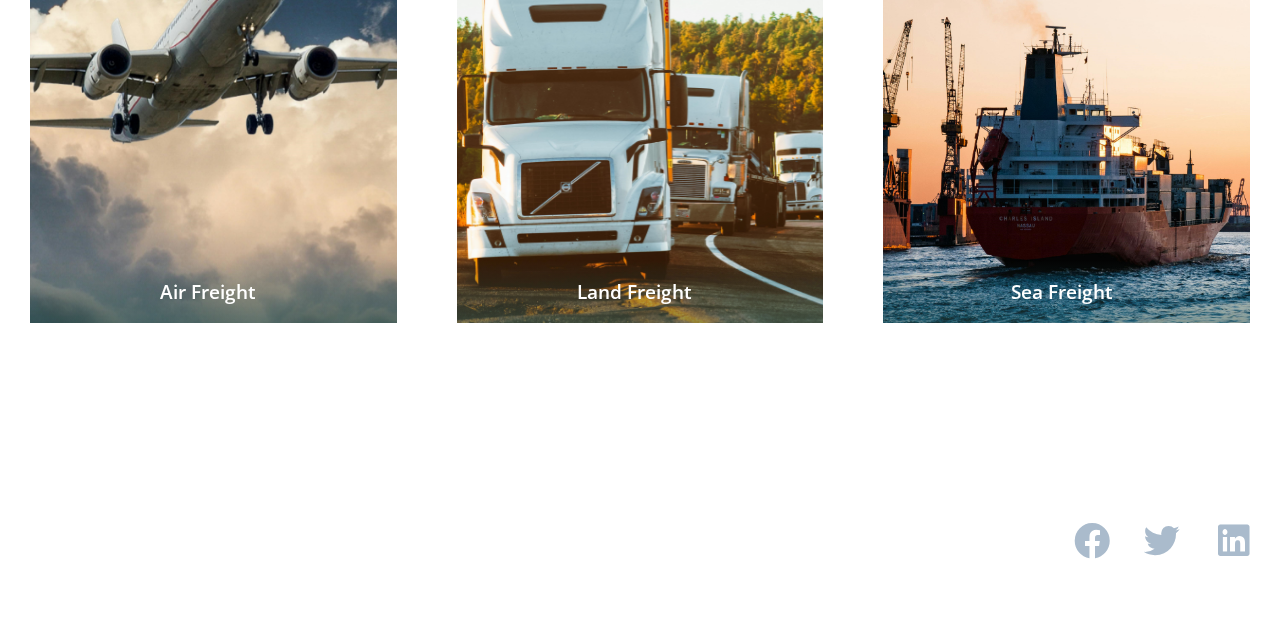
<file: services.html>
<!DOCTYPE html>
<html lang="en">

<head>
    <meta charset="UTF-8">
    <meta name="viewport" content="width=device-width, initial-scale=1.0">
    <meta http-equiv="X-UA-Compatible" content="ie=edge">
    <title>Diamante Sparkle Forwarding</title>
    <link href="https://fonts.googleapis.com/css?family=Open+Sans" rel="stylesheet" /> <!-- https://fonts.google.com/ -->    
    <link href="css/bootstrap.min.css" rel="stylesheet" /> <!-- https://getbootstrap.com/ -->
    <link href="fontawesome/css/all.min.css" rel="stylesheet" /> <!-- https://fontawesome.com/ -->
    <link href="css/style.css" rel="stylesheet" />
    <link rel="icon" type="image/png" href="logotitledsf.png">
</head>


<body>
    <div id="parallax-1" class="parallax-window" data-parallax="scroll" data-image-src="img/bgfreight2.jpg">
        <div class="container-fluid">
            <div class="row">
                <div class="col-12">
                    <div class="tm-logo">
                        <img src="img/logodsf.png" alt="Diamante Sparkle Forwarding" class="mr-2" />
                        <span class="text-uppercase tm-logo-text"></span>
                    </div>
                </div>
            </div>
        </div>
    </div>
    <div class="tm-nav-container-outer">
        <div class="container-fluid">
            <div class="row">
                <div class="col-12">                    
                    <nav class="navbar navbar-expand-lg" id="tm-main-nav">
                        <button class="navbar-toggler toggler-example" type="button" data-toggle="collapse"
                            data-target="#navbar-nav" aria-controls="navbar-nav" aria-expanded="false"
                            aria-label="Toggle navigation">
                            <span class="dark-blue-text"><i class="fas fa-bars"></i></span>
                        </button>                    
                        <div class="collapse navbar-collapse tm-nav" id="navbar-nav">
                            <ul class="navbar-nav ml-auto">
                                <li class="nav-item">
                                    <a class="nav-link tm-nav-link" href="index.html">Home</a>
                                </li>
                                <li class="nav-item active">
                                    <a class="nav-link tm-nav-link" href="#">Services <span class="sr-only">(current)</span></a>
                                </li>
                                <li class="nav-item">
                                    <a class="nav-link tm-nav-link" href="about.html">About</a>
                                </li>
                                <li class="nav-item">
                                    <a class="nav-link tm-nav-link" href="contact.html">Contact</a>
                                </li>
                            </ul>                        
                        </div>                        
                    </nav>                    
                </div>
            </div>
        </div>
    </div>

    <div class="container-fluid mt-7">
        <div class="row mb-6">
            <div class="col-lg-7 mb-lg-0 mb-5 pr-lg-5">
                <section class="mb-10">
                    <div>
                        <h3 class="tm-title-gray mb-4">What services that we provide?</h3>
                        <hr class="mb-5 tm-hr">
                        <p class="mb-2">The freight forwarding industry and its
                            operators (commonly known as non-vessel
                            operating common carrier), simply put, works
                            to organize shipments/deliveries for companies
                            and individuals to move goods from point A to
                            point B. As forwarders, we contract with a
                            carrier (or carriers when required) to
                            coordinate and work as the expert in the
                            logistics and supply chain network.
                        </p>
                        <p class="mb-2">Freight forwarders also play a role in document
                            administration and transfer with regards to
                            other transportation companies – which can often be a convoluted and complex activity
                            due to the varying nature of different political
                            and regulation landscapes.</p>
                            <p class="mb-2">As a company, DSF incorporates
                                the expertise and knowledge
                                required throughout all areas
                                of the freight forwarding
                                business to act as the perfect
                                partner in navigating the
                                industry to ensure that your
                                shipments arrive at your
                                destination.</p>
                    </div>
                </section>
                <section>
                    <h3 class="tm-title-gray mb-4">This is how we do it!</h3>
                    <hr class="mb-5 tm-hr">
                    <div class="tm-services-box mb-60">
                        <div>
                            <h4 class="tm-text-primary mb-4">Services</h4>
                            <p class="tm-strategy-text">Simply put, we act as an intermediary between a shipper and various transportation services
                                such as ocean shipping on cargo ships, trucking, expedited shipping by air freight, and moving
                                goods by rail. We utilize established relationships with carriers, in order to negotiate the best
                                possible price to move goods along the most economical route by working out various bids
                                and choosing the one that best balances speed, cost, and reliability. Our service scope are
                                designed to cover import & export, as well as domestic services.</p>
                        </div>
                    </div>
                    <div class="tm-services-box mb-5">
                        <div>
                            <h4 class="tm-text-primary mb-4">Collaboration Process</h4>
                            <p class="tm-strategy-text">We rely on a simple 5 step process with our clients ensure that your goods are delivered on
                                time. As an organization, we look to provide an end-to-end service from understanding your
                                needs to execution.</p>
                                <img src="img/service-3.jpg" alt="Image" class="img-fluid tm-services-img">
                        </div>
                    </div>
                </section>
            </div>
            <div class="col-lg-5">
                <img src="img/consulting.jpg" alt="Image" class="img-fluid">
                <div class="tm-bg-gray-dark tm-box-2">
                    <h4 class="tm-text-primary tm-h3 mb-4">We also provide cosulting</h4>
                    <p class="mb-5">We understand how much of a headache documentations, paperwork and regulations can be
                        in transportation of goods and materials.</p>
                    <p class="mb-5">As such, a core service of ours is providing
                        consultation services to understand and prepare the documentation necessary for processing
                        licenses, customs declarations, insurance and other purposes.
                        </p>
                    <p>Brokerage, permit applications, chartering and negotiations services are also included as part
                        of our comprehensive consultation services – key inputs and aspects that need to be managed
                        meticulously for the planning phase.</p>
                </div>
            </div>
        </div>
    </div>
    <div id="parallax-3" class="parallax-window parallax-window-2" data-parallax="scroll"
        data-image-src="img/bgparalax2.jpeg">
        <div class="container-fluid">
            <div class="row">
                <div class="col-12">
                    <div class="tm-overlay tm-bg-black-transparent p-5 ml-auto mr-0">
                        <p class="mb-0 text-white">Your cargo and shipments’ safety is a priority concern in how we conduct our operations.
                            The complexities and threats that are inherent in the transportation industry is something
                            that cannot be avoided – consequently, our service is designed to enable risk management,
                            security and mitigations planning.</p>
                    </div>
                </div>
            </div>
        </div>
    </div>

    <div class="container-fluid mt-7 mb-6">
        <div class="row">
            <div class="col-12 text-center mb-4">
                <h2>We delve in this industry for our services</h2>
            </div>
            <div class="col-lg-4 col-md-6 mb-8 tm-px-3">
                <figure class="effect-milo tm-about-person tm-about-person-layout">
                    <img src="img/air.jpg" alt="Image" class="img-fluid">
                    <figcaption>
                        <h2><span>Air Freight</span>&nbsp;&nbsp;</h2>
                        <p class="mb-4">Our tracking systems and proactive approach to
                            customer service provide you with timely updates
                            about the status of your freight. Our air freight experts
                            are with you throughout the air shipping process, from
                            handling the initial quote with detail and diligence to
                            tracking the details from origin through to final
                            destination. DSF’s air freight services also encompass
                            Next Flight-out, Overnight Freight Service, and
                            Consolidation & Direct-to-Consignee Service.
                            </p>
                        
                    </figcaption>
                </figure>
            </div>
            <div class="col-lg-4 col-md-6 mb-8 tm-px-3">
                <figure class="effect-milo tm-about-person tm-about-person-layout">
                    <img src="img/land.jpg" alt="Image" class="img-fluid">
                    <figcaption>
                        <h2><span>Land Freight</span>&nbsp;&nbsp;</h2>
                        <p class="mb-4">Road shipment is an essential transportation method
                            within DSF’s supply chain. We are experienced in
                            working with different trucking and railing services.
                            We understand how different road and network
                            infrastructures affect road transportation services.
                            We are also practiced in procuring road permissions
                            and surveys required. Where applicable, we also
                            provide a barge service to transport container,
                            bulk or specialised and project cargo.</p>
                        <p>
                            
                        </p>
                    </figcaption>
                </figure>
            </div>
            <div class="col-lg-4 col-md-6 mb-8 tm-px-3">
                <figure class="effect-milo tm-about-person tm-about-person-layout">
                    <img src="img/sea.jpg" alt="Image" class="img-fluid">
                    <figcaption>
                        <h2><span>Sea Freight</span>&nbsp;&nbsp;</h2>
                        <p class="mb-4">Understanding that sea is an integral part of the shipping value
                            chain, we have established relationships with dependable and
                            reliable carriers. DSF offers sea freight shipments as part of our
                            forwarding services as a way to provide more efficient, reliable
                            service, paired with complete visibility throughout the supply
                            chain for direct and indirect, and FCL (Full Container Load) or
                            LCL (Less than Container Load) shipments.
                            </p>
                        
                    </figcaption>
                </figure>
            </div>
            
        </div>
    </div>

    <footer class="container-fluid">
        <div class="row">
            <p class="col-lg-9 col-md-8 mb-5 mb-md-0">
                   <span class="tm-text-primary"></span> <a rel="nofollow" target="_parent" href="https://templatemo.com" class="tm-link-primary"></a>
            </p>
            <div class="col-lg-3 col-md-4 text-right">
                <a rel="nofollow" target="_blank" href="https://fb.com/templatemo" class="tm-social-link">
                    <i class="fab fa-facebook fa-2x tm-social-icon"></i>
                </a>
                <a href="https://twitter.com" class="tm-social-link">
                    <i class="fab fa-twitter fa-2x tm-social-icon"></i>
                </a>
                <a href="https://linkedin.com" class="tm-social-link">
                    <i class="fab fa-linkedin fa-2x tm-social-icon"></i>
                </a>
            </div>
        </div>
    </footer>

    <script src="js/jquery-3.4.1.min.js"></script>
    <script src="js/bootstrap.min.js"></script>
    <script src="js/parallax.min.js"></script> <!-- https://pixelcog.github.io/parallax.js/ -->
    <script src="js/script.js"></script>
    <script>
        $(document).ready(function () {
            $('#parallax-1').parallax({ imageSrc: 'img/biz-oriented-header.jpg' });
            $('#parallax-3').parallax({ imageSrc: 'img/biz-oriented-footer-2.jpg' });
        });
    </script>
</body>
</html>
</file>
<file: css/style.css>
body {
    font-family: 'Open Sans', Arial, sans-serif;
    font-size: 18px;
    overflow-x: hidden;
}

a { 
    transition: all 0.3s ease; 
    text-decoration: none;
}

a:hover { text-decoration: none; }
button:focus { outline: none; }

p {
    color: #666;
    line-height: 1.9;
}

.tm-title-gray { color: #666; }

.tm-hr {
    width: 240px;
    border-top: 3px solid #0099FF;
    margin: 0;
}

.tm-hr-s { width: 140px; }
.tm-box-bordered { border: 1px solid #9C9D9E; }
.container-fluid { max-width: 1480px; }

.tm-logo {
    position: absolute;
    top: 0;
    left: 15px;
    z-index: 1000;
    display: flex;
    flex-direction: column;
    align-items: center;
    justify-content: center;
    background-color: #ffffff;
    color: #9C9D9E;
    width: 250px;
    height: 80px;
    padding: 10px 5px;
    text-align: center;
    border-radius: 10px;
    box-shadow: 0 0 10px rgba(0,0, 0, 0.1);
    
}

@media (max-width: 500px) {
    .tm-logo {
        left: 50%;
        margin-left: -200px;
    }
}

.tm-logo-text { font-size: 2rem; }
#parallax-1 { min-height: 690px; }
#parallax-2 { min-height: 590px; }
#parallax-3 { min-height: 400px; }

.parallax-window {    
    background: transparent;
    position: relative;
}

#tm-main-nav {    
    padding: 0;
    z-index: 1000;
}

.tm-nav-container-outer {
    margin-top: 8px;
    border-top: 1px solid #CCCDCE;
    border-bottom: 1px solid #CCCDCE;
}

.navbar-expand-lg .navbar-nav .nav-link {
    color: #6A6B6C;
    border-top: 8px solid transparent;
    border-bottom: 8px solid transparent;
    text-align: center;
    padding: 30px 49px;
    margin-right: 50px;
    text-transform: uppercase;
    font-size: 1.2rem;
    transition: all 0.3s ease;
}

.nav-item.active .nav-link,
.nav-item:hover .nav-link {
    color: #0099FF;
    border-top: 8px solid #0099FF;
    border-bottom: 8px solid #0099FF;
}

.tm-intro { max-width: 580px; }
h4 { font-size: 1.5rem; }
.tm-text-primary { color: #0099FF; }
.tm-text-primary-link { color: #0099FF; }
.tm-text-primary-link:hover { color: rgb(15, 133, 211); }

.tm-strategy-box { 
    display: flex; 
    align-items: flex-start;
}

.tm-services-box {
    display: flex;
    align-items: flex-start;
}

.tm-strategy-img { margin-right: 30px; }
.tm-services-img { margin-right: 40px; }
.tm-strategy-text { max-width: 480px; }
.mb-6 { margin-bottom: 120px; }
.mb-7 { margin-bottom: 140px; }
.mb-8 { margin-bottom: 80px; }
.mb-60 { margin-bottom: 60px; }
.mb-10 { margin-bottom: 100px; }
.mb-25 { margin-bottom: 250px; }
.mt-6 { margin-top: 90px; }
.mt-7 { margin-top: 140px; }
.tm-px-3 {
    padding-left: 30px;
    padding-right: 30px;
}

@media (min-width: 992px) {
    .pr-lg-5 { padding-right: 70px!important; }
}

.tm-text-gray { color: #666; }
.tm-bg-gray { background-color: #F2F2F2; }
.tm-bg-gray-dark { background-color: #EDEEEF; }
.tm-bg-white { background-color: rgba(255,255,255,0.6); }
.tm-bg-black-transparent { background-color: rgba(0,0,0,0.5 ); }
.tm-box { padding: 50px; }
.tm-box-2 { padding: 50px; max-width: 500px; }
.tm-box-3 { padding: 70px 35px;}
i { color: #ABC; }

.tm-overlay {
    max-width: 660px;
    padding: 75px 70px;
}

.parallax-window-2 {
    display: flex;
    align-items: center;
}

.btn {
    padding: 15px 50px;
    border-radius: 0;
    font-size: 1.2rem;
}

.btn-primary {
    background-color: #0099FF;
    border-color: #0099FF;
}

.btn-primary:hover {
    background-color: #2f80d0;
    border-color: #2f80d0;
}

footer {
    margin-top: 70px;
    margin-bottom: 70px;
}

.tm-link-primary { color: #0099FF; }
.tm-link-primary:hover { color: #2f80d0; }
.fa-15x { font-size: 1.5em; }

.tm-social-icon {
    width: 50px;
    height: 50px;
    margin-right: 15px;
}

.tm-social-icon-2 {
    width: 40px;
    height: 40px;
    margin-right: 10px;
    color: #fff;
}

.tm-social-link i { transition: all 0.3s ease; }
.tm-social-link:hover i { color: #0099FF; }

/* Hover effect */
.tm-about-person-layout {
    margin-bottom: 0;  
    width: 100%;
    height: auto;  
    max-width: 460px;    
}

.tm-about-person {
	position: relative;
    overflow: hidden;
    max-height: 420px;     
	background: #3085a3;
	text-align: center;
	cursor: pointer;
}

.tm-about-person img {
	position: relative;
	display: block;
	min-height: 100%;
	max-width: 100%;
	opacity: 0.8;
}

.tm-about-person figcaption {
	padding: 15px;
	color: #fff;
	font-size: 1.25em;
	-webkit-backface-visibility: hidden;
	backface-visibility: hidden;
}

.tm-about-person figcaption::before,
.tm-about-person figcaption::after {
	pointer-events: none;
}

.tm-about-person figcaption,
.tm-about-person figcaption > a {
	position: absolute;
	top: 0;
	left: 0;
	width: 100%;
	height: 100%;
}

/* Anchor will cover the whole item by default */
/* For some effects it will show as a button */
.tm-about-person figcaption > a {
	z-index: 1000;
	text-indent: 200%;
	white-space: nowrap;
	font-size: 0;
	opacity: 0;
}

.tm-about-person h2 { font-weight: 300; }
.tm-about-person h2 span { font-weight: 600; }

.tm-about-person h2,
.tm-about-person p {
	margin: 0;
}

.tm-about-person p {
	letter-spacing: 1px;
    font-size: 68.5%;
    color: #fff;
}

/*---------------*/
/***** Milo *****/
/*---------------*/

figure.effect-milo { background: #2e5d5a; }

figure.effect-milo img {
	max-width: none;
	width: -webkit-calc(100% + 60px);
	width: calc(100% + 60px);
	opacity: 1;
	-webkit-transition: opacity 0.35s, -webkit-transform 0.35s;
	transition: opacity 0.35s, transform 0.35s;
	-webkit-transform: translate3d(-30px,0,0) scale(1.12);
	transform: translate3d(-30px,0,0) scale(1.12);
	-webkit-backface-visibility: hidden;
	backface-visibility: hidden;
}

figure.effect-milo:hover img {
	opacity: 0.5;
	-webkit-transform: translate3d(0,0,0) scale(1);
	transform: translate3d(0,0,0) scale(1);
}

figure.effect-milo h2 {
    font-size: 1.2rem;
	position: absolute;
    left: 0;
    right: 0;
	bottom: 0;
    padding: 20px;
    background-image: linear-gradient(rgba(0,0,0,0), rgba(45, 92, 89, 0.5));
}

figure.effect-milo p {
	padding: 0 10px 0 0;
	border-right: 1px solid #fff;
	text-align: right;
	opacity: 0;
	-webkit-transition: opacity 0.35s, -webkit-transform 0.35s;
	transition: opacity 0.35s, transform 0.35s;
	-webkit-transform: translate3d(-40px,0,0);
	transform: translate3d(-40px,0,0);
}

figure.effect-milo:hover p {
	opacity: 1;
	-webkit-transform: translate3d(0,0,0);
	transform: translate3d(0,0,0);
}

/* Contact */
.mapouter{
    position:relative;
    text-align:right;
    height:520px;
    width:100%;
}

.gmap_canvas {
    overflow:hidden;
    background:none!important;
    height:520px;
    width:100%;
}

.tm-contact-form-box { max-width: 485px; }
.tm-address-box { max-width: 860px; }
.form-group { margin-bottom: 40px; }

.form-control {
  font-size: 1em;
  border-radius: 0;
  padding: 14px 20px;
  height: auto;
}

select.form-control { height: 60px; }

select:not([multiple]) {
  -webkit-appearance: none;
  -moz-appearance: none;
  background-position: right 15px center;
  background-repeat: no-repeat;
  background-image: url('../img/select-arrow.png');
  padding: 14px 20px;
  padding-right: 20px;
  color: #666;
}

#contactSelect { border-radius: 0 }
.tm-address-text { max-width: 650px; }

@media (max-width: 1199px) {
    .tm-box-3 { margin-bottom: 2rem; }
}

@media (min-width: 992px) and (max-width: 1100px) {
    .tm-services-img { width: 220px; }
}

@media (max-width: 992px) {
    .navbar-toggler {
        position: fixed;        
        right: 15px;
        top: 10px;        
        background-color: white;
        padding: 10px 16px;
        font-size: 1.5rem;
        border-radius: 0;
    }

    .navbar-toggler i { color: #0099FF; }
    
    .navbar-collapse {
        position: fixed;
        right: 15px;
        top: 56px;
        background-color: white;
    }

    .navbar-expand-lg .navbar-nav .nav-link {
        margin-right: 0;
        margin-top: 3px;
        margin-bottom: 3px;
        padding: 8px 25px; 
    }

    .tm-box { margin-bottom: 30px; }
    .tm-box-s { max-width: 480px; }
}

@media (max-width: 565px) {
    .tm-services-box {
        flex-direction: column;
    }

    .tm-services-img {
        margin-right: 0;
        margin-bottom: 30px;
    }
}

@media (max-width: 430px) {
    .tm-strategy-box { flex-direction: column; }

    .tm-strategy-img {
        margin-right: 0;
        margin-bottom: 30px;
    }
}

.testimonial-carousel {
    height: 300px; /* adjust the height as needed */
    display: flex;
    justify-content: center;
    align-items: center;
    margin: 0 auto;
    max-width: 1200px;
}

.testimonial-carousel .owl-item {
    position: relative;
    transition: .5s;
    display: flex;
    justify-content: center;
    align-items: center;
    height: 100%;
}

.testimonial-carousel .testimonial-item {
    max-width: 600px; /* adjust the width as needed */
    margin: 20px auto;
    text-align: center;
}

.testimonial-carousel .testimonial-item img {
    width: 100%;
    height: 100px;
    object-fit: contain;
    border-radius: 30px;
    display: block;
    margin: 0 auto;
}
</file>
